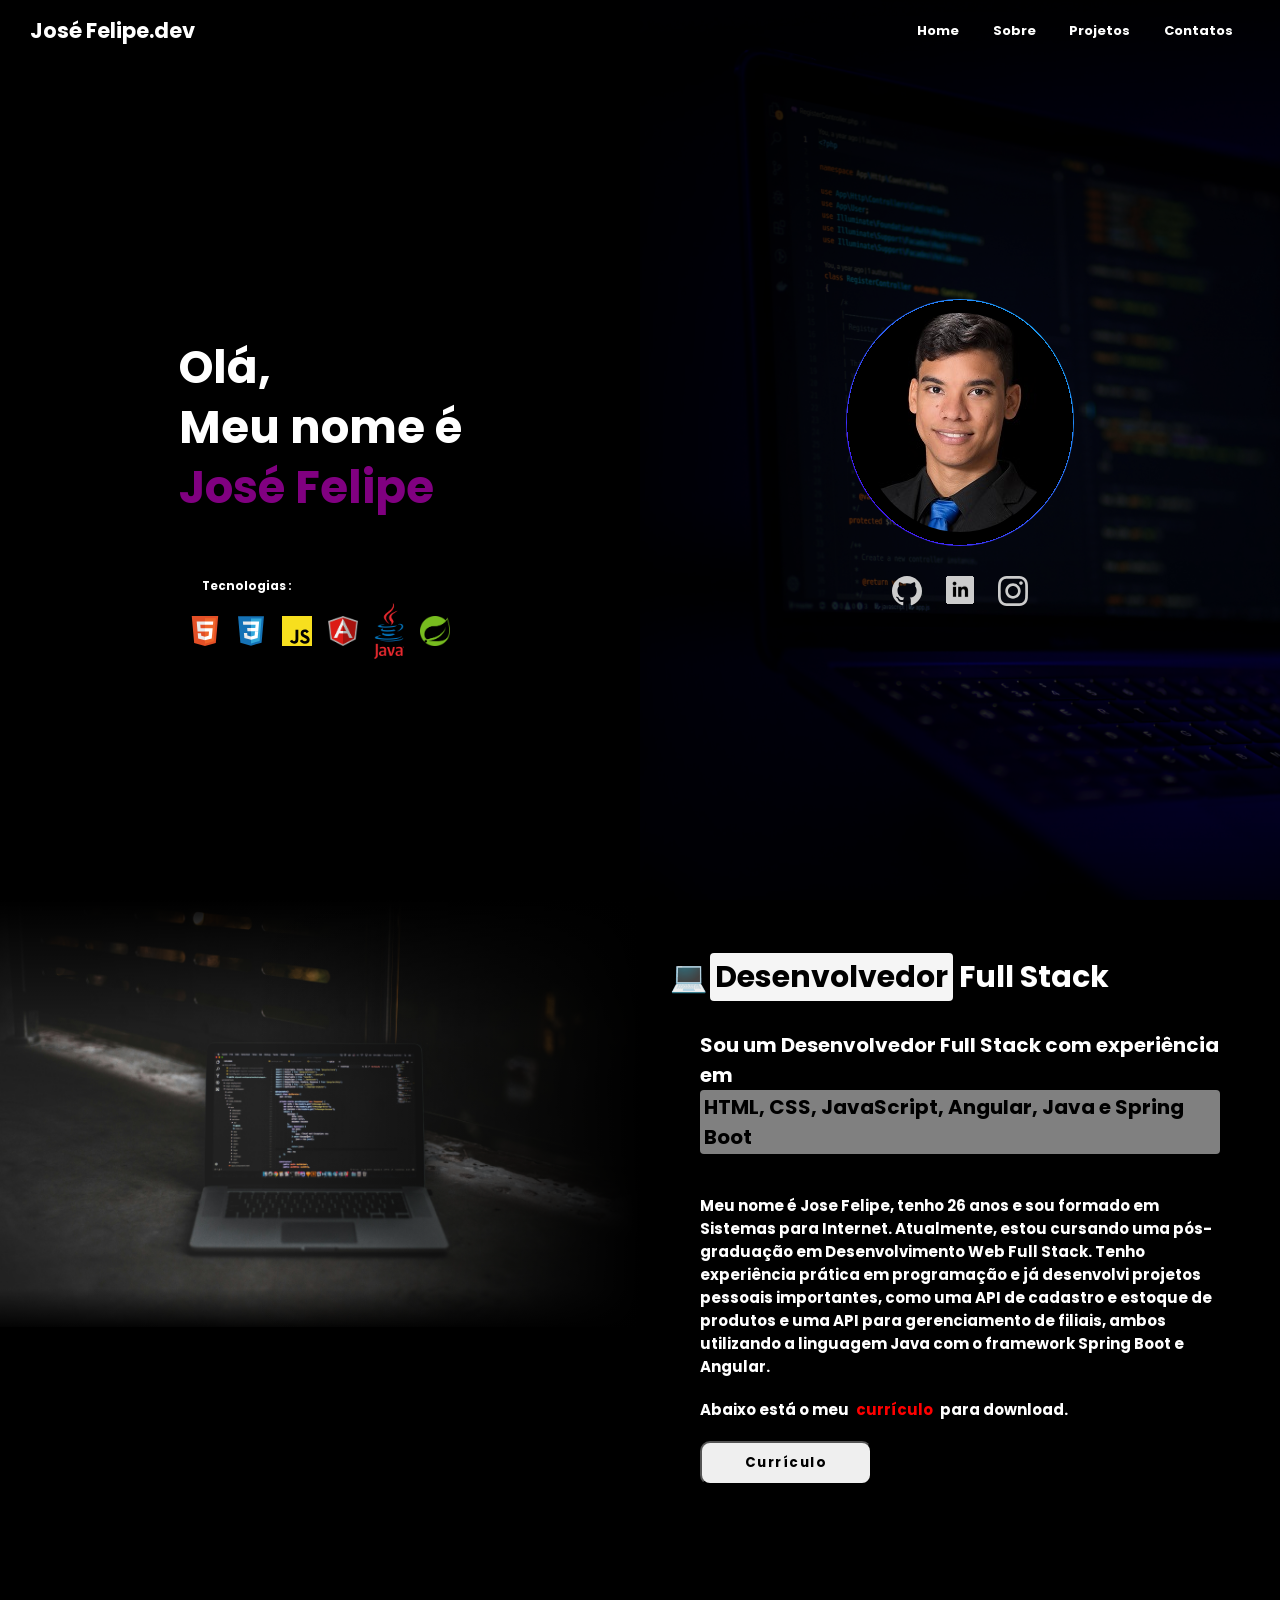
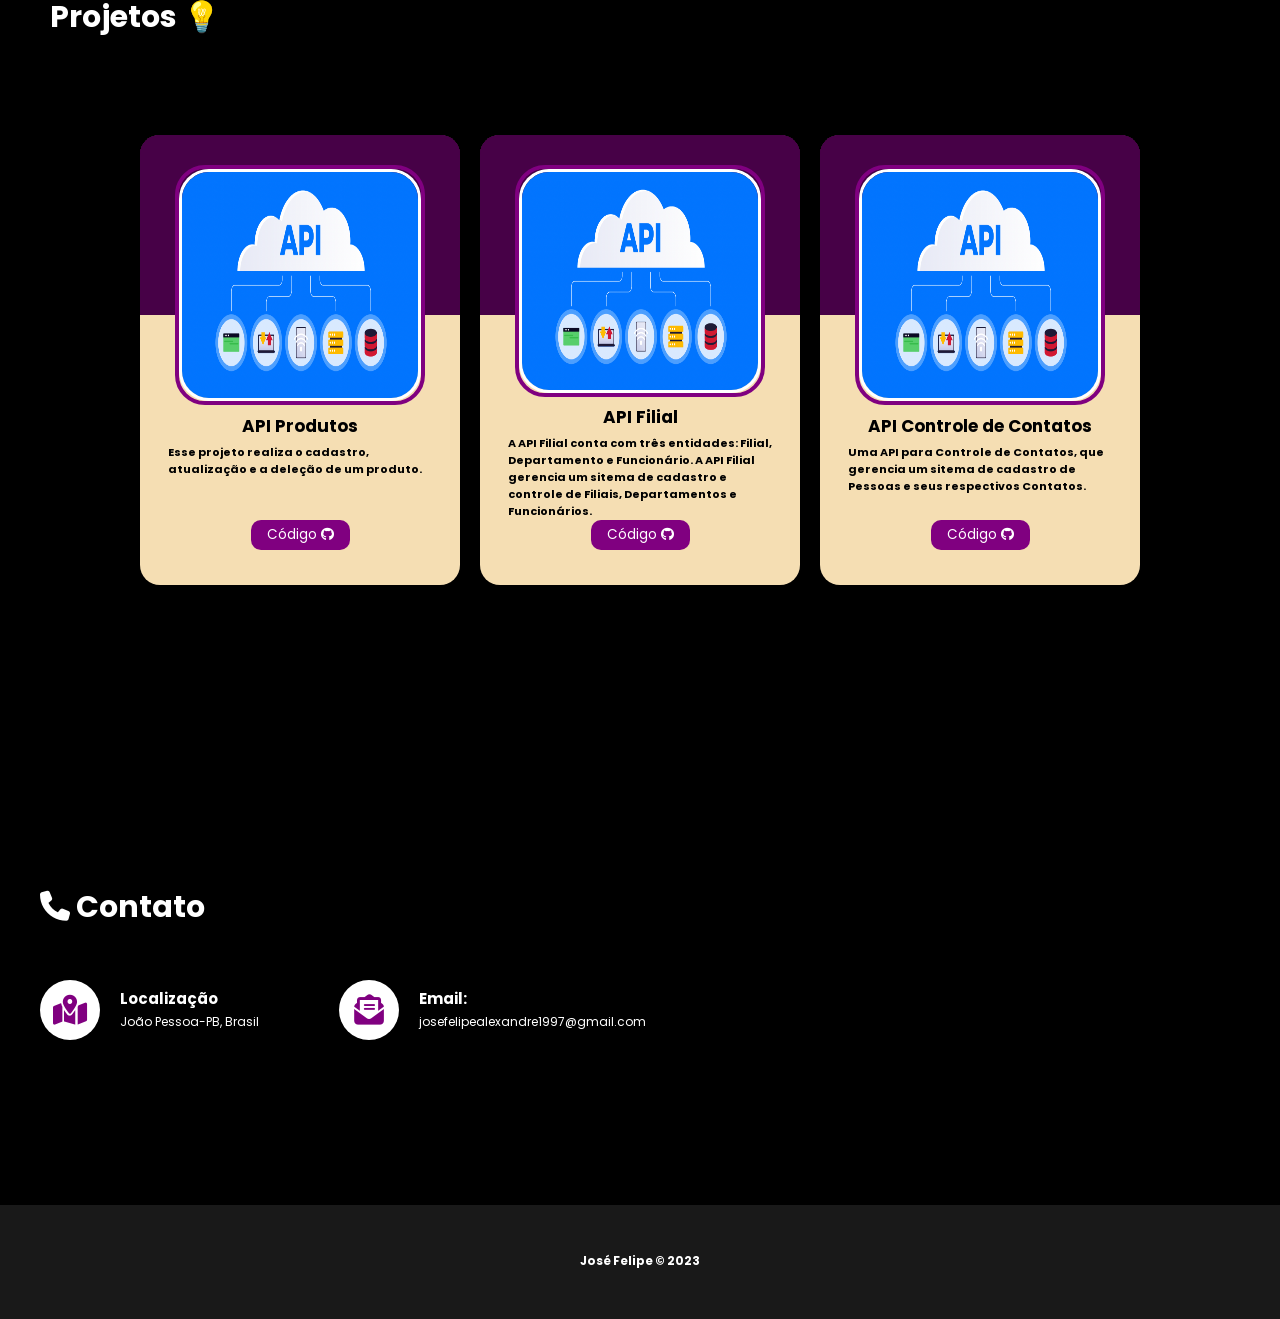
<file: index.html>
<!DOCTYPE html>
<html lang="pt-BR">
<head>
    <meta charset="UTF-8">
    <meta name="viewport" content="width=device-width, initial-scale=1.0">
    <link rel="stylesheet" href="https://cdnjs.cloudflare.com/ajax/libs/font-awesome/6.5.2/css/all.min.css" integrity="sha512-SnH5WK+bZxgPHs44uWIX+LLJAJ9/2PkPKZ5QiAj6Ta86w+fsb2TkcmfRyVX3pBnMFcV7oQPJkl9QevSCWr3W6A==" crossorigin="anonymous" referrerpolicy="no-referrer" />
    <link rel="stylesheet" href="styles.css">
    <title>Portifólio - José Felipe</title>
</head>
<body>

    <section id="header">
        <a href="" class="header-title">
            <h1>José Felipe.dev</h1>
        </a>

        <nav class="navbar">
            <ul>
                <li> <a href="#person">Home</a></li>
                <li> <a href="#about">Sobre</a></li>
                <li> <a href="#projects">Projetos</a></li>
                <li> <a href="#contacts">Contatos</a></li>
            </ul>
        </nav>
    </section>

    <section id="person">
        <div class="person-content">
            <div class="person-name">
                <h1>Olá, <span></span></h1>
                <h1>Meu nome é <span></span></h1>
                <h1>José Felipe <span></span></h1>
            </div>

            <div class="stack-content">
                <h3>Tecnologias :</h3>

                <div class="stack">
                    <ul>
                        <li>
                            <div data="HTML">
                                 <img src="./svg/html.svg" alt="" 
                            </div>                           
                        </li>
                        <li>
                            <div  data="CSS">
                              <img src="./svg/css.svg" alt="">  
                            </div>                            
                        </li>
                        <li>
                            <div  data="JS">
                               <img src="./svg/js.svg" alt=""> 
                            </div>                            
                        </li>
                        <li>
                            <div  data="Angular">
                                <img src="./imagem/angular.png" alt="">
                            </div>                            
                        </li>
                        <li>
                            <div  data="">
                                <img src="./imagem/java.png" alt="" width="50" height="auto">
                            </div>                            
                        </li>
                        <li>
                            <div  data="Spring Boot">
                                <img src="./imagem/spring.png" alt="" width="50" height="auto">
                            </div>                            
                        </li>
                    </ul>
                </div>
            </div>
        </div>

        <div class="person-background">
            <div class="wrapper-profile-photo">
                <img class="profile-photo" src="./imagem/EC11_1582 - Copia.jpg" alt="" >
            </div>   
            
            <div class="links">
                <a href="https://github.com/felipealx1" target="_blank"><img src="./svg/logo-github.svg" ></a>
                <a href="https://www.linkedin.com/in/jos%C3%A9-felipe-alexandre-martins-83426a195/" target="_blank"><img src="./svg/logo-linkedin.svg"></a>
                <a href="https://www.instagram.com/felipe_alexandre/" target="_blank"><img src="./svg/logo-insta.svg"></a>
            </div>
        </div>
    </section>
    
    <section id="about">
        <div class="background-about">
            <div class="img-wrapper">
                <img src="./imagem/fundo2.jpg" alt="">
            </div>
        </div>

        <div class="box-about">
            <div class="section-subtitle">
                <h2>
                    <p>💻</p>
                    <p><span>Desenvolvedor</span> Full Stack</p>
                </h2>
            </div>

            <h3>
                Sou um Desenvolvedor Full Stack com experiência em
                <p>HTML, CSS, JavaScript, Angular, Java e Spring Boot</p>
            </h3>

            <h4>
                Meu nome é Jose Felipe, tenho 26 anos e sou formado em Sistemas para Internet. Atualmente, estou cursando uma pós-graduação em Desenvolvimento Web Full Stack. Tenho experiência prática em programação e já desenvolvi projetos pessoais importantes, como uma API de cadastro e estoque de produtos e uma API para gerenciamento de filiais, ambos utilizando a linguagem Java com o framework Spring Boot e Angular.
            </h4>

            <h4>Abaixo está o meu <p>currículo </p>para download.</h4>

            <div class="button-cta">
                <button>Currículo</button>
            </div>
        </div>
    </section>

    <section id="projects">
        <div class="projetos">
            <h2>Projetos 💡</h2>
        </div>

        <div class="wrapper-projects">

            <div class="card-projects">
                <div class="content-project">
                    <div class="img-projeto">
                        <img src="./imagem/APIs.webp" alt="">
                    </div>

                    <span>API Produtos</span>
                    <p>Esse projeto realiza o cadastro, atualização e a deleção de um produto.</p>

                    <div class="cta-project">
                        <a href="https://github.com/felipealx1" target="_blank">
                            Código
                            <i class="fa-brands fa-github"></i>
                        </a>
                    </div>

                </div>
            </div>

            <div class="card-projects">
                <div class="content-project">
                    <div class="img-projeto">
                        <img src="./imagem/APIs.webp" alt="">
                    </div>

                    <span>API Filial</span>
                    <p>A API Filial conta com três entidades: Filial, Departamento e Funcionário. A API Filial gerencia um sitema de cadastro e controle de Filiais, Departamentos e Funcionários.</p>

                    <div class="cta-project">
                        <a href="https://github.com/felipealx1/API_Filial" target="_blank">
                            Código
                            <i class="fa-brands fa-github"></i>
                        </a>
                    </div>

                </div>
            </div>

            <div class="card-projects">
                <div class="content-project">
                    <div class="img-projeto">
                        <img src="./imagem/APIs.webp" alt="">
                    </div>

                    <span>API Controle de Contatos</span>
                    <p>Uma API para Controle de Contatos, que gerencia um sitema de cadastro de Pessoas e seus respectivos Contatos.</p>

                    <div class="cta-project">
                        <a href="https://github.com/felipealx1/Projeto_Final_Minsait_Controle_Backend" target="_blank">
                            Código
                            <i class="fa-brands fa-github"></i>
                        </a>
                    </div>

                </div>
            </div>        

            
        </div>
    </section>

    <section id="contacts">
        <div class="contact-icon-content">
            <h2><i class="fa-solid fa-phone"></i> Contato</h2>
        </div>

        <div class="contact-icons-warpper">
            <div class="contact-icons-content">
                <div class="contact-icon">
                    <i class="fa-solid fa-map-location-dot"></i>
                </div>
                <div class="contct-info">
                    <span>Localização</span>
                    <p>João Pessoa-PB, Brasil</p>
                </div>

            </div>

            <div class="contact-icons-content">
                <div class="contact-icon">
                    <i class="fa-solid fa-envelope-open-text"></i>
                </div>
                <div class="contct-info">
                    <span>Email: </span>
                    <a href="https://mail.google.com/mail/u/1/?ogbl#inbox" target="_blank">josefelipealexandre1997@gmail.com</a>
                </div>

            </div>
        </div>

    </section>
    
    <section id="footer">
        <div class="container-footer">
          <h2></h2>
          <h3>José Felipe  © 2023</h3>
        </div>
      </section>
    <script src="scripts.js"></script>
</body>

</html>
</file>
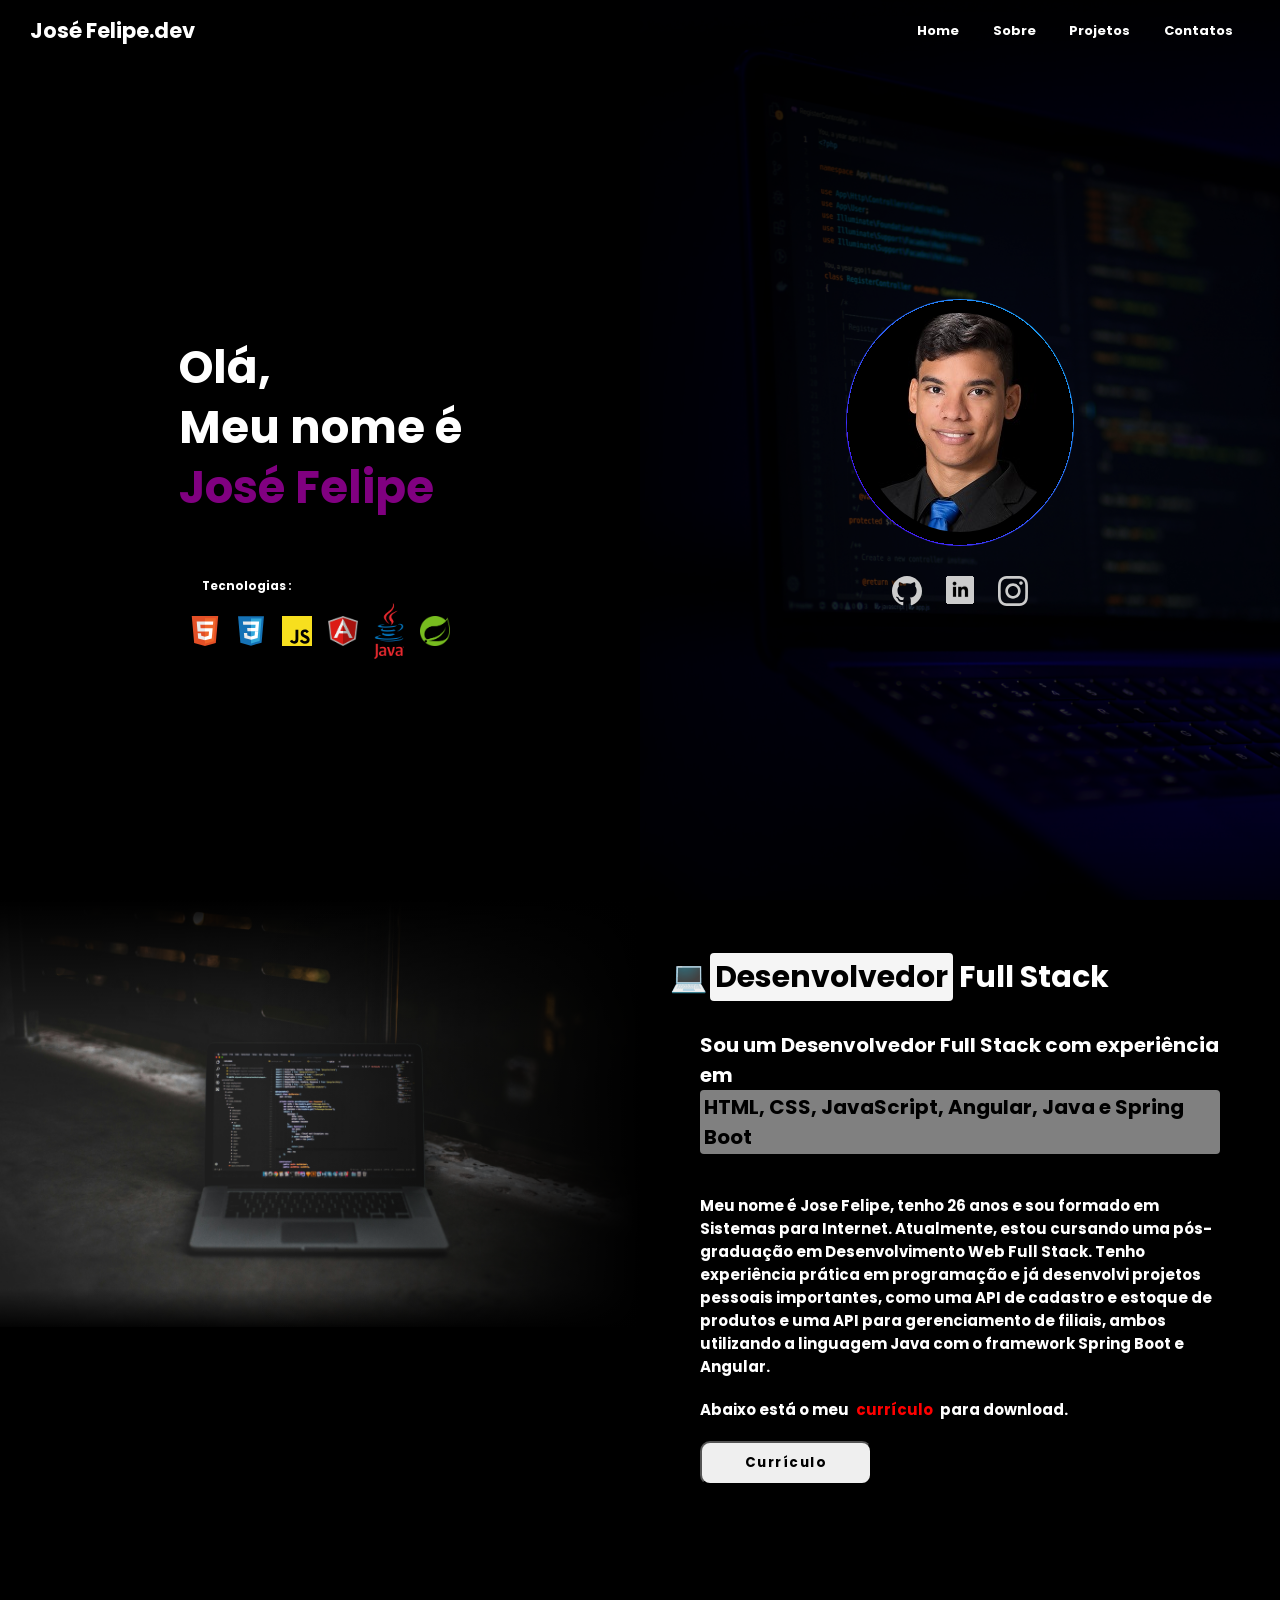
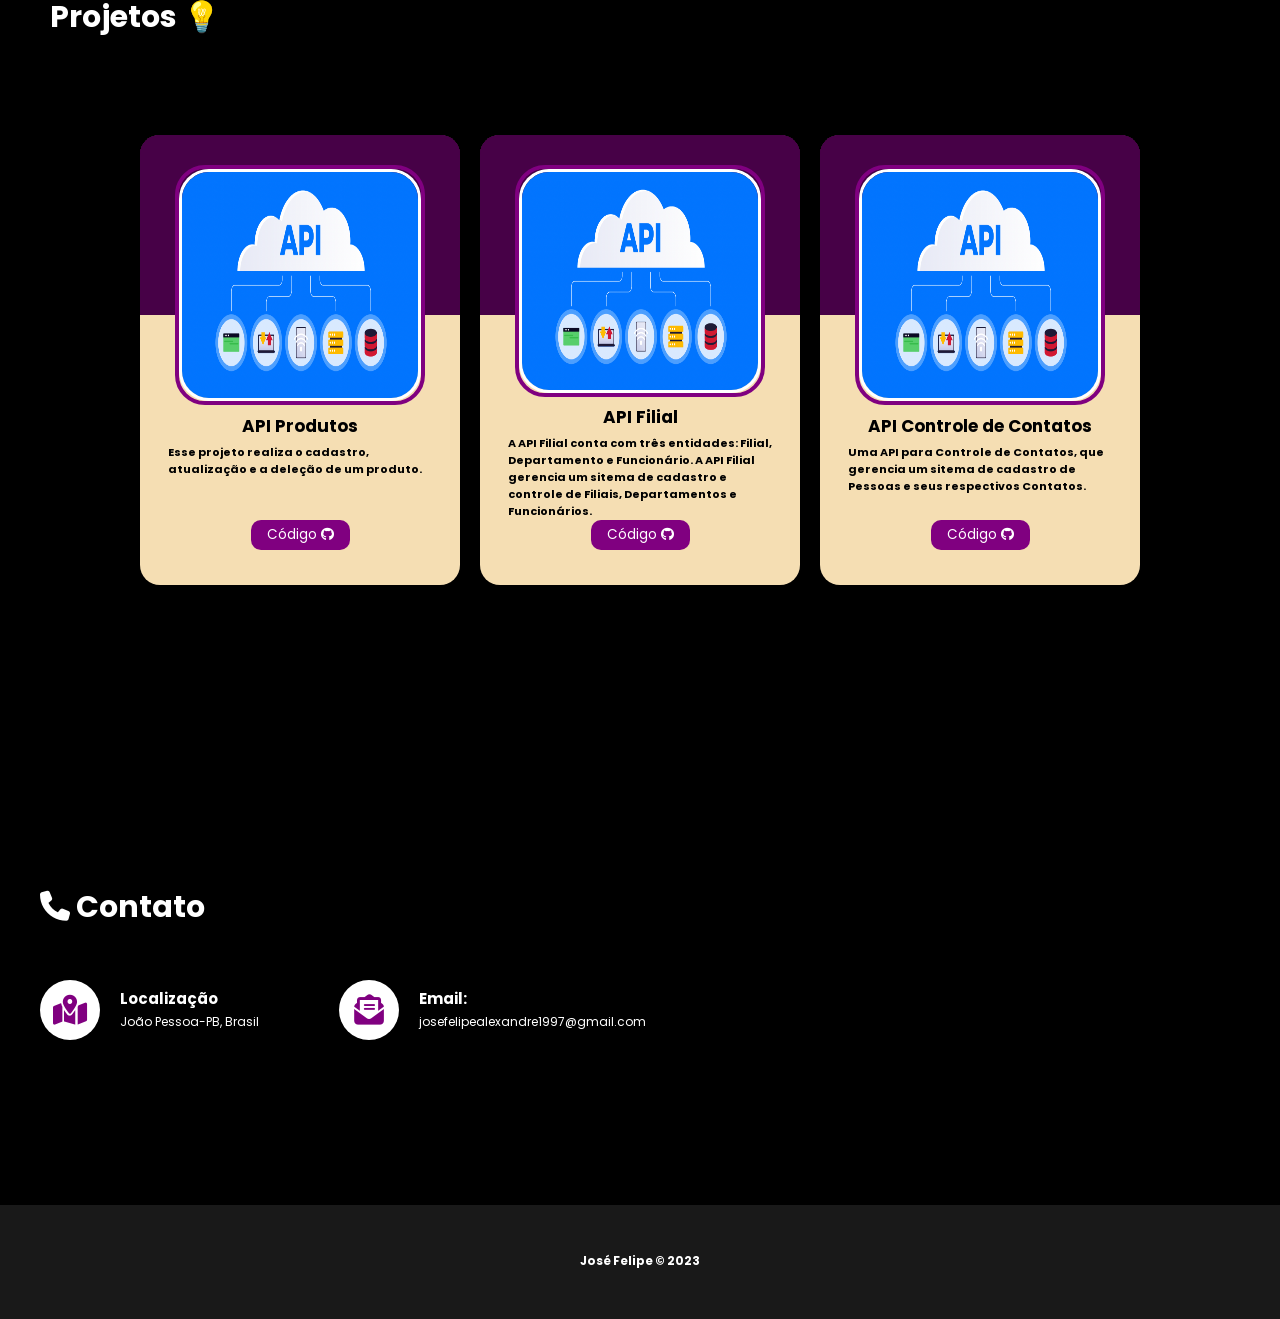
<file: Portfólio/index.html>
<!DOCTYPE html>
<html lang="pt-BR">
<head>
    <meta charset="UTF-8">
    <meta name="viewport" content="width=device-width, initial-scale=1.0">
    <link rel="stylesheet" href="https://cdnjs.cloudflare.com/ajax/libs/font-awesome/6.5.2/css/all.min.css" integrity="sha512-SnH5WK+bZxgPHs44uWIX+LLJAJ9/2PkPKZ5QiAj6Ta86w+fsb2TkcmfRyVX3pBnMFcV7oQPJkl9QevSCWr3W6A==" crossorigin="anonymous" referrerpolicy="no-referrer" />
    <link rel="stylesheet" href="./assents/styles.css">
    <title>Portifólio - José Felipe</title>
</head>
<body>

    <section id="header">
        <a href="" class="header-title">
            <h1>José Felipe.dev</h1>
        </a>

        <nav class="navbar">
            <ul>
                <li> <a href="#person">Home</a></li>
                <li> <a href="#about">Sobre</a></li>
                <li> <a href="#projects">Projetos</a></li>
                <li> <a href="#contacts">Contatos</a></li>
            </ul>
        </nav>
    </section>

    <section id="person">
        <div class="person-content">
            <div class="person-name">
                <h1>Olá, <span></span></h1>
                <h1>Meu nome é <span></span></h1>
                <h1>José Felipe <span></span></h1>
            </div>

            <div class="stack-content">
                <h3>Tecnologias :</h3>

                <div class="stack">
                    <ul>
                        <li>
                            <div data="HTML">
                                 <img src="./svg/html.svg" alt="" 
                            </div>                           
                        </li>
                        <li>
                            <div  data="CSS">
                              <img src="./svg/css.svg" alt="">  
                            </div>                            
                        </li>
                        <li>
                            <div  data="JS">
                               <img src="./svg/js.svg" alt=""> 
                            </div>                            
                        </li>
                        <li>
                            <div  data="Angular">
                                <img src="./imagem/angular.png" alt="">
                            </div>                            
                        </li>
                        <li>
                            <div  data="">
                                <img src="./imagem/java.png" alt="" width="50" height="auto">
                            </div>                            
                        </li>
                        <li>
                            <div  data="Spring Boot">
                                <img src="./imagem/spring.png" alt="" width="50" height="auto">
                            </div>                            
                        </li>
                    </ul>
                </div>
            </div>
        </div>

        <div class="person-background">
            <div class="wrapper-profile-photo">
                <img class="profile-photo" src="./imagem/EC11_1582 - Copia.jpg" alt="" >
            </div>   
            
            <div class="links">
                <a href="https://github.com/felipealx1" target="_blank"><img src="./svg/logo-github.svg" ></a>
                <a href="https://www.linkedin.com/in/jos%C3%A9-felipe-alexandre-martins-83426a195/" target="_blank"><img src="./svg/logo-linkedin.svg"></a>
                <a href="https://www.instagram.com/felipe_alexandre/" target="_blank"><img src="./svg/logo-insta.svg"></a>
            </div>
        </div>
    </section>
    
    <section id="about">
        <div class="background-about">
            <div class="img-wrapper">
                <img src="./imagem/fundo2.jpg" alt="">
            </div>
        </div>

        <div class="box-about">
            <div class="section-subtitle">
                <h2>
                    <p>💻</p>
                    <p><span>Desenvolvedor</span> Full Stack</p>
                </h2>
            </div>

            <h3>
                Sou um Desenvolvedor Full Stack com experiência em
                <p>HTML, CSS, JavaScript, Angular, Java e Spring Boot</p>
            </h3>

            <h4>
                Meu nome é Jose Felipe, tenho 26 anos e sou formado em Sistemas para Internet. Atualmente, estou cursando uma pós-graduação em Desenvolvimento Web Full Stack. Tenho experiência prática em programação e já desenvolvi projetos pessoais importantes, como uma API de cadastro e estoque de produtos e uma API para gerenciamento de filiais, ambos utilizando a linguagem Java com o framework Spring Boot e Angular.
            </h4>

            <h4>Abaixo está o meu <p>currículo </p>para download.</h4>

            <div class="button-cta">
                <button>Currículo</button>
            </div>
        </div>
    </section>

    <section id="projects">
        <div class="projetos">
            <h2>Projetos 💡</h2>
        </div>

        <div class="wrapper-projects">

            <div class="card-projects">
                <div class="content-project">
                    <div class="img-projeto">
                        <img src="./imagem/APIs.webp" alt="">
                    </div>

                    <span>API Produtos</span>
                    <p>Esse projeto realiza o cadastro, atualização e a deleção de um produto.</p>

                    <div class="cta-project">
                        <a href="https://github.com/felipealx1/Projeto_Final_Minsait_BackEnd_para_oFrontEnd" target="_blank">
                            Código
                            <i class="fa-brands fa-github"></i>
                        </a>
                    </div>

                </div>
            </div>

            <div class="card-projects">
                <div class="content-project">
                    <div class="img-projeto">
                        <img src="./imagem/APIs.webp" alt="">
                    </div>

                    <span>API Filial</span>
                    <p>A API Filial conta com três entidades: Filial, Departamento e Funcionário. A API Filial gerencia um sitema de cadastro e controle de Filiais, Departamentos e Funcionários.</p>

                    <div class="cta-project">
                        <a href="https://github.com/felipealx1/API_Filial" target="_blank">
                            Código
                            <i class="fa-brands fa-github"></i>
                        </a>
                    </div>

                </div>
            </div>

            <div class="card-projects">
                <div class="content-project">
                    <div class="img-projeto">
                        <img src="./imagem/APIs.webp" alt="">
                    </div>

                    <span>API Controle de Contatos</span>
                    <p>Uma API para Controle de Contatos, que gerencia um sitema de cadastro de Pessoas e seus respectivos Contatos.</p>

                    <div class="cta-project">
                        <a href="https://github.com/felipealx1/Projeto_Final_Minsait_Controle_Backend" target="_blank">
                            Código
                            <i class="fa-brands fa-github"></i>
                        </a>
                    </div>

                </div>
            </div>        

            
        </div>
    </section>

    <section id="contacts">
        <div class="contact-icon-content">
            <h2><i class="fa-solid fa-phone"></i> Contato</h2>
        </div>

        <div class="contact-icons-warpper">
            <div class="contact-icons-content">
                <div class="contact-icon">
                    <i class="fa-solid fa-map-location-dot"></i>
                </div>
                <div class="contct-info">
                    <span>Localização</span>
                    <p>João Pessoa-PB, Brasil</p>
                </div>

            </div>

            <div class="contact-icons-content">
                <div class="contact-icon">
                    <i class="fa-solid fa-envelope-open-text"></i>
                </div>
                <div class="contct-info">
                    <span>Email: </span>
                    <a href="https://mail.google.com/mail/u/1/?ogbl#inbox" target="_blank">josefelipealexandre1997@gmail.com</a>
                </div>

            </div>
        </div>

    </section>
    
    <section id="footer">
        <div class="container-footer">
          <h2></h2>
          <h3>José Felipe  © 2023</h3>
        </div>
      </section>
    <script src="scripts.js"></script>
</body>

</html>
</file>
<file: styles.css>
@import url('https://fonts.googleapis.com/css2?family=Poppins:ital,wght@0,100;0,200;0,300;0,400;0,500;0,600;0,700;0,800;0,900;1,100;1,200;1,300;1,400;1,500;1,600;1,700;1,800;1,900&display=swap');

*{
    margin: 0px;
    padding: 0px;
    box-sizing: border-box;
}
:root {
    --color-white: #fff;
    --color-pink: #d12f7a;
    --color-black: black;
    --color-blue: blue;
    --color-purple: purple;
    --color-gray: gray;
}

html {
    scroll-behavior: smooth;
    font-size: 10px;
}

body {
    font-family: 'Poppins', sans-serif;
}
/* atalho para comentario CTRL + ; */

#header {
    display: flex;
    justify-content: space-between;
    align-items: center;

    width: 100%;

    padding: 15px 30px;
    position: fixed;
    z-index: 2;
}

.header-title {
    text-decoration: none;
}

.header-title h1 {
    color: white;
    font-size: 2.1rem;
    transition: opacity 0.3s ease;
}

.header-title h1:hover {
    opacity: .8;

}

.navbar {
    max-width: 350px;
    width: 100%;
}

.navbar ul {
    list-style: none;
    display: flex;
    align-items: center;
    justify-content: space-around;
}

.navbar ul li a {
    text-decoration: none;
    color: white;
    font-size: 1.3rem;
    font-weight: 700;
    transition: opacity 0.3s ease;

}

.navbar ul li a:hover {
    opacity: .8;
}

#person {
    height: 100vh;
    width: 100%;

    display: flex;
    align-items: center;

    background: var(--color-black);
}

.person-content {
    height: 100%;
    width: 50%;

    display: flex;
    justify-content: center;
    align-items: center;

    flex-direction: column;

    background: var(--color-black);
}

.person-content div h1 {
    padding: 0px 4px;
    color: transparent;

    position: relative;
    width: fit-content;

    font-size: 4.5rem;
    line-height: 6rem;

    animation: written_text .5s ease forwards;
}

.person-content div h1:nth-child(1){
    animation-delay: 1s;
}
.person-content div h1:nth-child(2){
    animation-delay: 2s;
}
.person-content div h1:nth-child(3){
    animation: written_text_nome .5s ease forwards;
    animation-delay: 3s;
}

.person-content div h1 span {
    position: absolute;
    top: 0;
    left: 0;
    width: 0px;
    height: 60px ;
    background: var(--color-gray);

    animation: written_text_box 1s ease;
    animation-delay: .5s;
}

.person-content div h1:nth-child(1) span{
    animation-delay: .5s;
}
.person-content div h1:nth-child(2) span{
    animation-delay: 1.5s;
}
.person-content div h1:nth-child(3) span{
    animation-delay: 2.5s;
}

.person-name {
    margin-top: 11rem;
}

.stack-content {
    display: flex;
    /* align-items: center; */
    justify-content: center;


    flex-direction: column;
    margin-top: 6rem;
}
.stack-content h3 {
    color: var(--color-white);
    font-size: 1..15rem;

    margin-left: 20px;
}

.stack ul{
    display: flex;
    align-items: center;
    flex-direction: row;
}

.stack ul li {
    display: flex;
    align-items: center;

    position: relative;

    margin: 5px;
    padding: 3px;
    flex-direction: row;
    
}

.stack ul li img {
   width: 30px;
   height: auto;

   transition: transform .3s ease;

    
}

.stack ul li div img:hover {
    transform: scale(1.2);
    cursor: pointer;   

}

.stack ul li div:hover::after{
    content: attr(data);
    position:absolute;
    top: 40px;
    left: 4px;

    width: 20px;
    height: 20px;

    color: var(--color-white);

}

.person-background {
    height: 100vh;
    width: 50%;
    display: flex;
    justify-content: center;
    align-items: center;
    flex-direction: column;
    position: relative;

    background-image: url(./imagem/fundo3.jpg);
    background-size: cover;
    background-position: top center;

    z-index: 0;
}

.person-background::after{
    content: "";
    position: absolute;
    top: 0;
    left: 0;

    height: 100%;
    width: 100%;

    opacity: .9;
    z-index: -1;

    background: 
        linear-gradient(270deg, transparent 50%, var(--color-black)),
        linear-gradient(180deg, transparent 30%, var(--color-black)),
        linear-gradient(0deg, transparent 0%, var(--color-black));

}

.wrapper-profile-photo {
    display: flex;
    justify-content: center;
    align-items: center;

    padding: 14px;
    margin: 20px 15px;

    border-radius: 50%;
    background: 
        radial-gradient(rgba(0,0,0,0.15) 60%, transparent 0),
        radial-gradient(#000 70%, transparent 0), 
        linear-gradient(to top right, #4c00ff 0%, #14bcff 100%)

}

.profile-photo {
    width: 100%;
    border-radius: 50%;
    
}

.links a img {
    width: 30px;
    height: auto;

    margin: 10px;
    filter: brightness(.8);
    transition: all .3s ease;
}
.links a img:hover {
    transform: scale(1.3);
    filter: brightness(2);
}

#about{
    height: 100%;
    width: 100%;
    background: var(--color-black);

    display: flex;
    color: var(--color-white);
}

.background-about{
    width: 50%;
    height: 100%;
    display: flex;
    justify-content: center;
    align-items: center;
}

.img-wrapper{
    height:100%;
    width: 100%;

    position: relative;
}

.img-wrapper::after{
    content: "";
    position: absolute;
    top: 0;
    left: 0;

    height: 100%;
    width: 100%;

    background: 
        linear-gradient(90deg, transparent 40%, var(--color-black)),
        linear-gradient(180deg, transparent 90%, var(--color-black)),
        linear-gradient(0deg, transparent 70%, var(--color-black));
}

.img-wrapper img{
    height: 100%;
    width: 100%;

    object-fit: cover;
}

.box-about {
    display: flex;
    justify-content: center;
    flex-direction: column;

    width: 50%;

    padding: 3rem;
}

.section-subtitle h2 p {
    display: inline-block;
    font-size: 3rem;
    margin-top: 25px;

}

.section-subtitle h2 p:nth-child(2) span{
    padding: 3px 5px;
    border-radius: 4px;

    color: var(--color-black);
    background: whitesmoke;
}

.box-about h3 {
    margin: 3rem;
    font-size: 2rem;
}

.box-about h3 p{
    display: inline-block;

    width: fit-content;
    padding: 2px 4px;
    border-radius: 4px;

    color: var(--color-black);
    background: var(--color-gray);
}

.box-about h4 {
    margin: 10px 3rem;
    font-size: 1.5rem;
}

.box-about h4 p {
    display: inline;
    padding: 2px 4px;

    color: red;
    font-size: bold;
    font-weight: 1.50rem;
}

.button-cta {
    display: flex;

    max-width: 190px;
    margin: 1rem 3rem;
}

.button-cta button {
    display: inline-block;
    width: 100%;
    max-width: 172px;

    padding: 10px;
    margin-bottom: 2rem;

    font-family: 'Poppins', sans-serif;
    font-weight: 700;
    letter-spacing: .15rem;

    border-radius: 10px;
    cursor: pointer;
}

.button-cta button:hover {
    transform: scale(1.1);
    cursor: pointer;
    transition: all .3s ease;
}

#projects {
    height: 100vh;
    width: 100%;
    background: black;

    display: flex;
    flex-direction: column;
    
}

.projetos h2 {
    margin: 4rem;
    padding: 1rem;

    font-size: 3rem;
    color: white;
    
    
    
}

.wrapper-projects {
    display: flex;
    align-items: center;
    justify-content: center;
    flex-direction: row;

    margin-top: 2rem;
    
    height: 500px;
   
    
}

.card-projects {
    width: 320px;
    height: 450px;

    padding: 30px 20px 20px;
    margin: 0px 10px;

    background: wheat;

    display: flex;
    align-items: center;
    flex-direction: column;
    border-radius: 20px;
    position: relative;
    

}

.card-projects ::after {
    content: "";
    position: absolute;
    top: 0;
    left: 0;

    height: 40%;
    width: 100%;

    background: rgb(71, 1, 71);
    border-radius: 20px 20px 0px 0px;
    z-index: -1;
}

.content-project {
    height: 100%;
    width: 100%;

    display: flex;
    flex-direction: column;
    align-items: center;

    z-index: 0;
}
.img-projeto{
    height: 240px;
    width: 250px;

    border-radius: 30px;

    overflow: hidden;

    border: 4px solid var(--color-purple);

    position: relative;

    z-index: 1;

    margin: 0 auto;
}

.img-projeto img {
    height: 100%;
    width: 100%;
    border-radius: 30px;
    border: 3px solid var(--color-white);
    z-index: 1;
    position: absolute;
    top: 0;
    left: 0;

    transition: transform .3s ease-out;
    cursor: pointer;    
}

.img-projeto img:hover {
    transform: scale(1.1);
}

.content-project span {
    color: black;
    font-weight: bold;
    font-size: 1.7rem;

    margin: .75rem auto .5rem auto;
}

.content-project p {
    color: black;
    font-weight: bold;
    font-size: 1.1rem;
    margin: 0rem .75rem;
}

.cta-project {
    width: 200px;
    margin: auto auto 15px auto;
    display: flex;
    align-items: center;
    justify-content: center;

}
.cta-project a {
    padding: 5px 16px;
    font-size: 1.35rem;
    color: var(--color-white);
    background: var(--color-purple);

    border-radius: 10px;
    text-decoration: none;
    transition: opacity .3s ease;
}

.cta-project a:hover {
    opacity: .7;
}

#contacts {
    display: flex;
    flex-direction: column;

    height: 40vh;
    width: 100%;

    background: black;
    color: white;
}

.contact-icon-content h2 {
    margin: 3rem;
    padding: 1rem;

    font-size: 3rem;
    color: white;
}

.contact-icons-warpper {
    display: flex;
    align-items: center;
    flex-direction: row;
}

.contact-icons-content {
    display: flex;
    flex-direction: row;
    align-items: center;

    margin: 0rem 3rem;
    padding: 1rem;
}

.contact-icon {
    height: 40px;
    width: 40px;

    display: flex;
    justify-content: center;
    align-items: center;

    margin-right: 2rem;

    background: white;
    padding: 3rem;
    border-radius: 50%;
}

.contact-icon i {
    font-size: 3rem;
    color: purple;

}

.contct-info span {
    font-size: 1.5rem;
    font-weight: bold;
}

.contct-info p {
    margin: .3rem 0rem;
    font-size: 1.2rem;
}

.contct-info a{
    display: block;
    margin: .25rem 0rem;
    text-decoration: none;
    color: white;
    font-size: 1.2rem;
}

.contct-info a:hover {
    color: blue;
    transition: color .3s ease;
}

#footer {
    height: auto;
    width: 100%;
  
    padding: calc(3vw + 1rem) 0vw;
  
    display: flex;
    justify-content: center;
    align-items: center;
  
    margin-top: auto;
  
    background: #191919;
  }
  
  .container-footer {
    display: flex;
    justify-content: center;
    align-items: center;
  
    flex-direction: column;
  
    color: var(--color-white);
  
  }

@keyframes written_text {
    100%{
        color: var(--color-white);
    }
}

@keyframes written_text_nome {
    100%{
        color: var(--color-purple);
    }
}

@keyframes written_text_box {
    50%{
        width: 100%;
        left: 0;
    }

    100%{
        width: 0;
        left: 100%;
    }
}
</file>
<file: Portfólio/assents/styles.css>
@import url('https://fonts.googleapis.com/css2?family=Poppins:ital,wght@0,100;0,200;0,300;0,400;0,500;0,600;0,700;0,800;0,900;1,100;1,200;1,300;1,400;1,500;1,600;1,700;1,800;1,900&display=swap');

*{
    margin: 0px;
    padding: 0px;
    box-sizing: border-box;
}
:root {
    --color-white: #fff;
    --color-pink: #d12f7a;
    --color-black: black;
    --color-blue: blue;
    --color-purple: purple;
    --color-gray: gray;
}

html {
    scroll-behavior: smooth;
    font-size: 10px;
}

body {
    font-family: 'Poppins', sans-serif;
}
/* atalho para comentario CTRL + ; */

#header {
    display: flex;
    justify-content: space-between;
    align-items: center;

    width: 100%;

    padding: 15px 30px;
    position: fixed;
    z-index: 2;
}

.header-title {
    text-decoration: none;
}

.header-title h1 {
    color: white;
    font-size: 2.1rem;
    transition: opacity 0.3s ease;
}

.header-title h1:hover {
    opacity: .8;

}

.navbar {
    max-width: 350px;
    width: 100%;
}

.navbar ul {
    list-style: none;
    display: flex;
    align-items: center;
    justify-content: space-around;
}

.navbar ul li a {
    text-decoration: none;
    color: white;
    font-size: 1.3rem;
    font-weight: 700;
    transition: opacity 0.3s ease;

}

.navbar ul li a:hover {
    opacity: .8;
}

#person {
    height: 100vh;
    width: 100%;

    display: flex;
    align-items: center;

    background: var(--color-black);
}

.person-content {
    height: 100%;
    width: 50%;

    display: flex;
    justify-content: center;
    align-items: center;

    flex-direction: column;

    background: var(--color-black);
}

.person-content div h1 {
    padding: 0px 4px;
    color: transparent;

    position: relative;
    width: fit-content;

    font-size: 4.5rem;
    line-height: 6rem;

    animation: written_text .5s ease forwards;
}

.person-content div h1:nth-child(1){
    animation-delay: 1s;
}
.person-content div h1:nth-child(2){
    animation-delay: 2s;
}
.person-content div h1:nth-child(3){
    animation: written_text_nome .5s ease forwards;
    animation-delay: 3s;
}

.person-content div h1 span {
    position: absolute;
    top: 0;
    left: 0;
    width: 0px;
    height: 60px ;
    background: var(--color-gray);

    animation: written_text_box 1s ease;
    animation-delay: .5s;
}

.person-content div h1:nth-child(1) span{
    animation-delay: .5s;
}
.person-content div h1:nth-child(2) span{
    animation-delay: 1.5s;
}
.person-content div h1:nth-child(3) span{
    animation-delay: 2.5s;
}

.person-name {
    margin-top: 11rem;
}

.stack-content {
    display: flex;
    /* align-items: center; */
    justify-content: center;


    flex-direction: column;
    margin-top: 6rem;
}
.stack-content h3 {
    color: var(--color-white);
    font-size: 1..15rem;

    margin-left: 20px;
}

.stack ul{
    display: flex;
    align-items: center;
    flex-direction: row;
}

.stack ul li {
    display: flex;
    align-items: center;

    position: relative;

    margin: 5px;
    padding: 3px;
    flex-direction: row;
    
}

.stack ul li img {
   width: 30px;
   height: auto;

   transition: transform .3s ease;

    
}

.stack ul li div img:hover {
    transform: scale(1.2);
    cursor: pointer;   

}

.stack ul li div:hover::after{
    content: attr(data);
    position:absolute;
    top: 40px;
    left: 4px;

    width: 20px;
    height: 20px;

    color: var(--color-white);

}

.person-background {
    height: 100vh;
    width: 50%;
    display: flex;
    justify-content: center;
    align-items: center;
    flex-direction: column;
    position: relative;

    background-image: url(/Portfólio/imagem/fundo3.jpg);
    background-size: cover;
    background-position: top center;

    z-index: 0;
}

.person-background::after{
    content: "";
    position: absolute;
    top: 0;
    left: 0;

    height: 100%;
    width: 100%;

    opacity: .9;
    z-index: -1;

    background: 
        linear-gradient(270deg, transparent 50%, var(--color-black)),
        linear-gradient(180deg, transparent 30%, var(--color-black)),
        linear-gradient(0deg, transparent 0%, var(--color-black));

}

.wrapper-profile-photo {
    display: flex;
    justify-content: center;
    align-items: center;

    padding: 14px;
    margin: 20px 15px;

    border-radius: 50%;
    background: 
        radial-gradient(rgba(0,0,0,0.15) 60%, transparent 0),
        radial-gradient(#000 70%, transparent 0), 
        linear-gradient(to top right, #4c00ff 0%, #14bcff 100%)

}

.profile-photo {
    width: 100%;
    border-radius: 50%;
    
}

.links a img {
    width: 30px;
    height: auto;

    margin: 10px;
    filter: brightness(.8);
    transition: all .3s ease;
}
.links a img:hover {
    transform: scale(1.3);
    filter: brightness(2);
}

#about{
    height: 100%;
    width: 100%;
    background: var(--color-black);

    display: flex;
    color: var(--color-white);
}

.background-about{
    width: 50%;
    height: 100%;
    display: flex;
    justify-content: center;
    align-items: center;
}

.img-wrapper{
    height:100%;
    width: 100%;

    position: relative;
}

.img-wrapper::after{
    content: "";
    position: absolute;
    top: 0;
    left: 0;

    height: 100%;
    width: 100%;

    background: 
        linear-gradient(90deg, transparent 40%, var(--color-black)),
        linear-gradient(180deg, transparent 90%, var(--color-black)),
        linear-gradient(0deg, transparent 70%, var(--color-black));
}

.img-wrapper img{
    height: 100%;
    width: 100%;

    object-fit: cover;
}

.box-about {
    display: flex;
    justify-content: center;
    flex-direction: column;

    width: 50%;

    padding: 3rem;
}

.section-subtitle h2 p {
    display: inline-block;
    font-size: 3rem;
    margin-top: 25px;

}

.section-subtitle h2 p:nth-child(2) span{
    padding: 3px 5px;
    border-radius: 4px;

    color: var(--color-black);
    background: whitesmoke;
}

.box-about h3 {
    margin: 3rem;
    font-size: 2rem;
}

.box-about h3 p{
    display: inline-block;

    width: fit-content;
    padding: 2px 4px;
    border-radius: 4px;

    color: var(--color-black);
    background: var(--color-gray);
}

.box-about h4 {
    margin: 10px 3rem;
    font-size: 1.5rem;
}

.box-about h4 p {
    display: inline;
    padding: 2px 4px;

    color: red;
    font-size: bold;
    font-weight: 1.50rem;
}

.button-cta {
    display: flex;

    max-width: 190px;
    margin: 1rem 3rem;
}

.button-cta button {
    display: inline-block;
    width: 100%;
    max-width: 172px;

    padding: 10px;
    margin-bottom: 2rem;

    font-family: 'Poppins', sans-serif;
    font-weight: 700;
    letter-spacing: .15rem;

    border-radius: 10px;
    cursor: pointer;
}

.button-cta button:hover {
    transform: scale(1.1);
    cursor: pointer;
    transition: all .3s ease;
}

#projects {
    height: 100vh;
    width: 100%;
    background: black;

    display: flex;
    flex-direction: column;
    
}

.projetos h2 {
    margin: 4rem;
    padding: 1rem;

    font-size: 3rem;
    color: white;
    
    
    
}

.wrapper-projects {
    display: flex;
    align-items: center;
    justify-content: center;
    flex-direction: row;

    margin-top: 2rem;
    
    height: 500px;
   
    
}

.card-projects {
    width: 320px;
    height: 450px;

    padding: 30px 20px 20px;
    margin: 0px 10px;

    background: wheat;

    display: flex;
    align-items: center;
    flex-direction: column;
    border-radius: 20px;
    position: relative;
    

}

.card-projects ::after {
    content: "";
    position: absolute;
    top: 0;
    left: 0;

    height: 40%;
    width: 100%;

    background: rgb(71, 1, 71);
    border-radius: 20px 20px 0px 0px;
    z-index: -1;
}

.content-project {
    height: 100%;
    width: 100%;

    display: flex;
    flex-direction: column;
    align-items: center;

    z-index: 0;
}
.img-projeto{
    height: 240px;
    width: 250px;

    border-radius: 30px;

    overflow: hidden;

    border: 4px solid var(--color-purple);

    position: relative;

    z-index: 1;

    margin: 0 auto;
}

.img-projeto img {
    height: 100%;
    width: 100%;
    border-radius: 30px;
    border: 3px solid var(--color-white);
    z-index: 1;
    position: absolute;
    top: 0;
    left: 0;

    transition: transform .3s ease-out;
    cursor: pointer;    
}

.img-projeto img:hover {
    transform: scale(1.1);
}

.content-project span {
    color: black;
    font-weight: bold;
    font-size: 1.7rem;

    margin: .75rem auto .5rem auto;
}

.content-project p {
    color: black;
    font-weight: bold;
    font-size: 1.1rem;
    margin: 0rem .75rem;
}

.cta-project {
    width: 200px;
    margin: auto auto 15px auto;
    display: flex;
    align-items: center;
    justify-content: center;

}
.cta-project a {
    padding: 5px 16px;
    font-size: 1.35rem;
    color: var(--color-white);
    background: var(--color-purple);

    border-radius: 10px;
    text-decoration: none;
    transition: opacity .3s ease;
}

.cta-project a:hover {
    opacity: .7;
}

#contacts {
    display: flex;
    flex-direction: column;

    height: 40vh;
    width: 100%;

    background: black;
    color: white;
}

.contact-icon-content h2 {
    margin: 3rem;
    padding: 1rem;

    font-size: 3rem;
    color: white;
}

.contact-icons-warpper {
    display: flex;
    align-items: center;
    flex-direction: row;
}

.contact-icons-content {
    display: flex;
    flex-direction: row;
    align-items: center;

    margin: 0rem 3rem;
    padding: 1rem;
}

.contact-icon {
    height: 40px;
    width: 40px;

    display: flex;
    justify-content: center;
    align-items: center;

    margin-right: 2rem;

    background: white;
    padding: 3rem;
    border-radius: 50%;
}

.contact-icon i {
    font-size: 3rem;
    color: purple;

}

.contct-info span {
    font-size: 1.5rem;
    font-weight: bold;
}

.contct-info p {
    margin: .3rem 0rem;
    font-size: 1.2rem;
}

.contct-info a{
    display: block;
    margin: .25rem 0rem;
    text-decoration: none;
    color: white;
    font-size: 1.2rem;
}

.contct-info a:hover {
    color: blue;
    transition: color .3s ease;
}

#footer {
    height: auto;
    width: 100%;
  
    padding: calc(3vw + 1rem) 0vw;
  
    display: flex;
    justify-content: center;
    align-items: center;
  
    margin-top: auto;
  
    background: #191919;
  }
  
  .container-footer {
    display: flex;
    justify-content: center;
    align-items: center;
  
    flex-direction: column;
  
    color: var(--color-white);
  
  }

@keyframes written_text {
    100%{
        color: var(--color-white);
    }
}

@keyframes written_text_nome {
    100%{
        color: var(--color-purple);
    }
}

@keyframes written_text_box {
    50%{
        width: 100%;
        left: 0;
    }

    100%{
        width: 0;
        left: 100%;
    }
}
</file>
